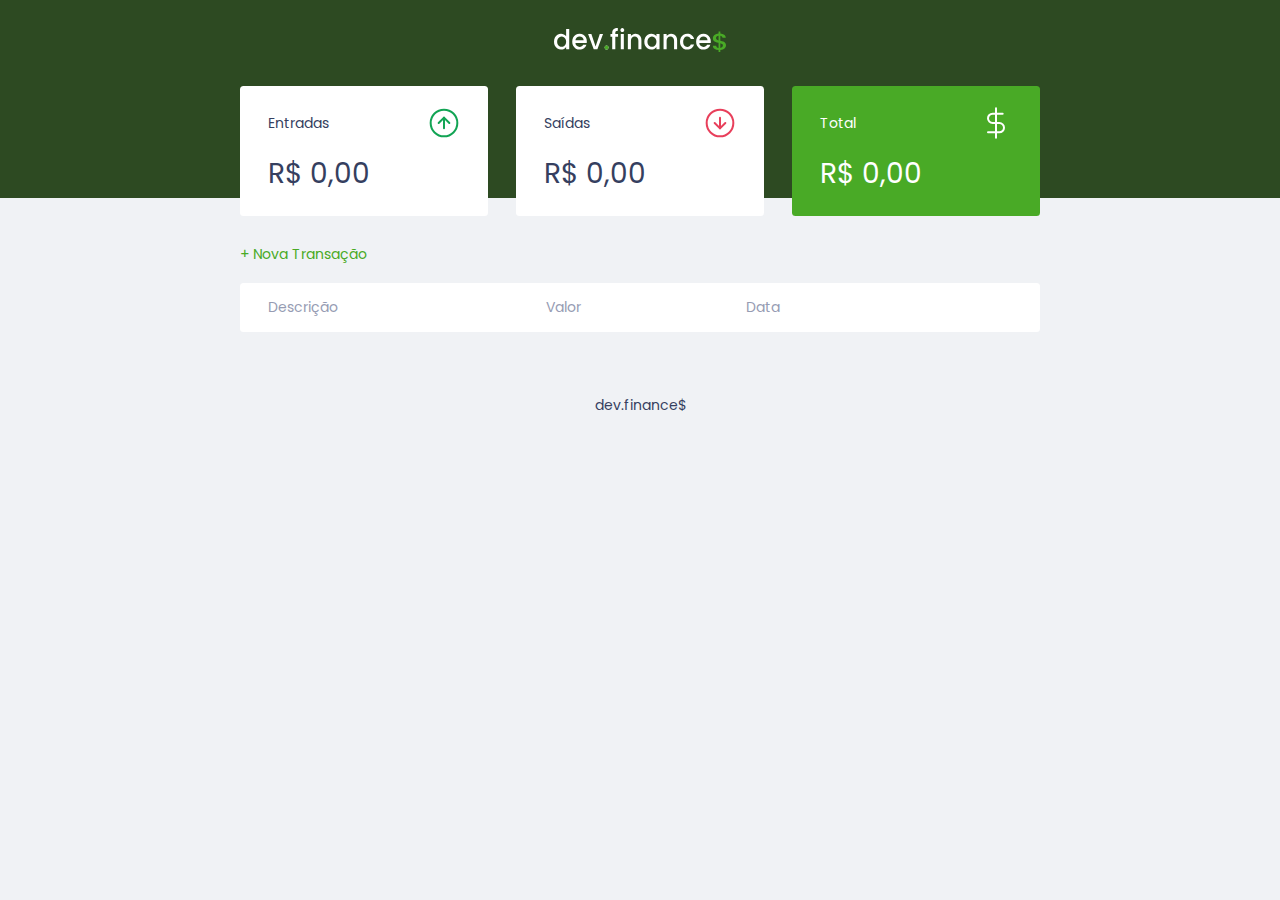
<file: index.html>
<!DOCTYPE html>
<html lang="pt-br">

<head>
    <meta charset="UTF-8">
    <meta http-equiv="X-UA-Compatible" content="IE=edge">
    <meta name="viewport" content="width=device-width, initial-scale=1.0">
    <title>dev.finance$</title>
    <link rel="stylesheet" href="estilo/estilo.css">
    <link rel="preconnect" href="https://fonts.googleapis.com">
    <link rel="preconnect" href="https://fonts.gstatic.com" crossorigin>
    <link
        href="https://fonts.googleapis.com/css2?family=Poppins:ital,wght@0,100;0,400;0,700;1,100;1,400;1,700&family=Roboto:wght@700&display=swap"
        rel="stylesheet">
</head>

<body>

    <header>
        <img src="./assets/logo.svg" alt="Logo Dev Finance">
    </header>

    <main class="container">
        <section id="balance">
            <h2 class="sr-only">Balanço</h2>
            <div class="card">
                <h3>
                    <span>Entradas</span>
                    <img src="./assets/income.svg" alt="Imagem de entradas">
                </h3>
                <p id="incomeDisplay">R$ 0,00</p>
            </div>
            <div class="card">
                <h3>
                    <span>Saídas</span>
                    <img src="./assets/expense.svg" alt="Imagem de saídas">
                </h3>
                <p id="expenseDisplay">R$ 0,00</p>
            </div>
            <div class="card total">
                <h3>
                    <span>Total</span>
                    <img src="./assets/total.svg" alt="Imagem do total">
                </h3>
                <p id="totalDisplay">R$ 0,00</p>
            </div>
        </section>

        <section id="transaction">
            <h2 class="sr-only">Transações</h2>

            <a href="#" 
            onclick="Modal.open()"
            class="button new">+ Nova Transação</a>

            <table id="data-table">
                <thead>
                    <tr>
                        <th>Descrição</th>
                        <th>Valor</th>
                        <th>Data</th>
                        <th></th>
                    </tr>
                </thead>
                <tbody>
                <!-- 
                    <tr>
                        <td class="description">Luz</td>
                        <td class="expense">- R$ 500,00</td>
                        <td class="date">23/01/2022</td>
                        <td><img src="./assets/minus.svg" alt="Remover Transação"></td>
                    </tr>
                    <tr>
                        <td class="description">Criação Website</td>
                        <td class="income">R$ 5000,00</td>
                        <td class="date">23/01/2022</td>
                        <td><img src="./assets/minus.svg" alt="Remover Transação"></td>
                    </tr>
                    <tr>
                        <td class="description">Internet</td>
                        <td class="expense">- R$ 200,00</td>
                        <td class="date">23/01/2022</td>
                        <td><img src="./assets/minus.svg" alt="Remover Transação"></td>
                    </tr> 
                -->
                </tbody>
            </table>
        </section>
    </main>

    
    <div class="modal-overlay">
        <div class="modal">
            <div id="form">
                <h2>Nova Transação</h2>
                <form action=""onsubmit="Form.submit(event)">
                    <div class="input-group">
                        <label 
                            class="sr-only"
                            for="description">Descrição</label>
                        <input 
                            type="text" 
                            id="description" 
                            name="description"
                            placeholder="Descrição"
                        />
                    </div>

                    <div class="input-group">
                        <label 
                            class="sr-only"
                            for="amount">Valor</label>
                        <input 
                            type="number" 
                            step="0.01"
                            id="amount" 
                            name="amount"
                            placeholder="0,00"
                        />
                        <small class="help">Use o sinal - (negativo) para despesas e , (vírgula) para casas decimais</small>
                    </div>

                    <div class="input-group">
                        <label 
                            class="sr-only"
                            for="date">Data</label>
                        <input 
                            type="date" 
                            id="date" 
                            name="date"
                        />
                    </div>

                    <div class="input-group actions">
                        <a 
                        onclick="Modal.close()"
                        href="#" 
                        class="button cancel">Cancelar</a>
                        <button>Salvar</button>
                    </div>

                </form>
            </div>
        </div>
    </div>

    <footer>
        <p>dev.finance$</p>
    </footer>

    <script src="./script.js"></script>

</body>

</html>
</file>
<file: estilo/estilo.css>
/* Global ================ */
:root {
    --dark-blue: #363f5f;
    --green: #49AA26;
    --light-green: #3dd705;
    --red:#e92929;
}

* {
    margin: 0;
    padding: 0;
    box-sizing: border-box;
}

body {
    background: #f0f2f5;
    font-family: 'Poppins', sans-serif;
}

.sr-only {
    position: absolute;
    width: 1px;
    height: 1px;
    padding: 0;
    margin: -1px;
    overflow: hidden;
    clip: rect(0, 0, 0, 0, );
    white-space: nowrap;
    border-width: 0;
}

.container {
    width: min(90vw, 800px);
    margin: auto;
}

/* Titles ================ */
h2 {
    margin-top: 3.2rem;
    margin-bottom: 0.8rem;
    color: var(--dark-blue);
    font-weight: normal;
}

/* Links & Buttons ================ */
a {
    color: var(--green);
    text-decoration: none;
}

a:hover {
    color: var(--light-green);
}

button {
    width: 100%;
    height:50px;

    border: none;

    color: white;
    background: var(--green);
    padding: 0;
    border-radius: 0.25rem;
    cursor: pointer;
}

button:hover {
    background: var(--light-green);
}

.button.new {
    display: inline-block;
    margin-bottom: 0.8rem;
}

.button.cancel {
    color: var(--red);
    border: 2px var(--red) solid;
    border-radius: 0.25rem;

    height: 50px;
    
    display: flex;
    align-items: center;
    justify-content: center;

    opacity: 0.6;
}

.button.cancel:hover {
    opacity: 1;
}

/* Header ================ */
header {
    background: #2d4a22;
    padding: 2rem 0 10rem;
    text-align: center;
}

#logo {
    color: #fff;
    font-weight: 100;
}

/* Balance ================ */
#balance {
    margin-top: -8rem;
}

#balance h2 {
    color: white;
    margin-top: 0;
}

/* Cards ================ */
.card {
    background: white;
    padding: 1.5rem 2rem;
    border-radius: 0.25rem;
    margin-bottom: 2rem;
    color: var(--dark-blue);
}

.card h3 {
    font-weight: normal;
    font-size: 1rem;

    display: flex;
    align-items: center;
    justify-content: space-between;
}

.card p {
    font-size: 2rem;
    line-height: 3rem;
    margin-top: 1rem;
}

.card.total {
    background: var(--green);
    color: white;
}

/* Table  ================ */
#transaction {
    display: block;
    width: 100%;
    overflow-x: auto;
}
#data-table {
    width: 100%;
    border-spacing: 0 0.5rem;
    color: #969cb3;
}

table thead tr th:first-child,
table tbody tr td:first-child {
    border-radius: 0.25rem 0 0 0.25rem;
}

table thead tr th:last-child,
table tbody tr td:last-child {
    border-radius: 0 0.25rem 0.25rem 0;
}


table thead th {
    background: white;
    font-weight: normal;
    padding: 1rem 2rem;
    text-align: left;
}

table tbody tr {
    opacity: 0.7
}

table tbody tr:hover {
    opacity: 1
}

table tbody td {
    background: white;
    padding: 1rem 2rem;

}

td.description {
    color: var(--dark-blue);
}

td.income {
    color: #12a454;
}

td.expense {
    color: var(--red);
}

/* Modal ================ */

.modal-overlay {
    width: 100%;
    height: 100%;
    background-color: rgba(0,0,0,0.7);
    position: fixed;
    top: 0;
    display: flex;
    align-items: center;
    justify-content: center;
    opacity: 0;
    visibility: hidden;
}

.modal-overlay.active {
    opacity: 1;
    visibility: visible;
}

.modal {
    background: #f0f2f5;
    padding: 2.4rem;
    width: 90%;
    max-width: 500px;
}

/* Form ================ */
#form {
    max-width: 500px;
}

#form h2 {
    margin-top: 0;
}

input {
    border: none;
    border-radius: 0.2rem;

    padding: 0.8rem;

    width: 100%;
}

.input-group {
    margin-top: 0.8rem;
}

.input-group .help {
    opacity: 0.4;
}

.input-group.actions {
    display: flex;
    justify-content: space-between;
    align-items: center;
}

.input-group.actions .button,
.input-group.actions button{
width: 48%;
}



/* Footer ================ */
footer {
    text-align: center;
    padding: 4rem 0 2rem;
    color: var(--dark-blue);
    opacity: 1.6;
}

/* Responsividade ========================*/
@media(min-width: 800px) {
    html {
        font-size: 87.5%;
    }

    #balance {
        display: grid;
        grid-template-columns: 1fr 1fr 1fr;
        gap: 2rem;
    }

}
</file>
